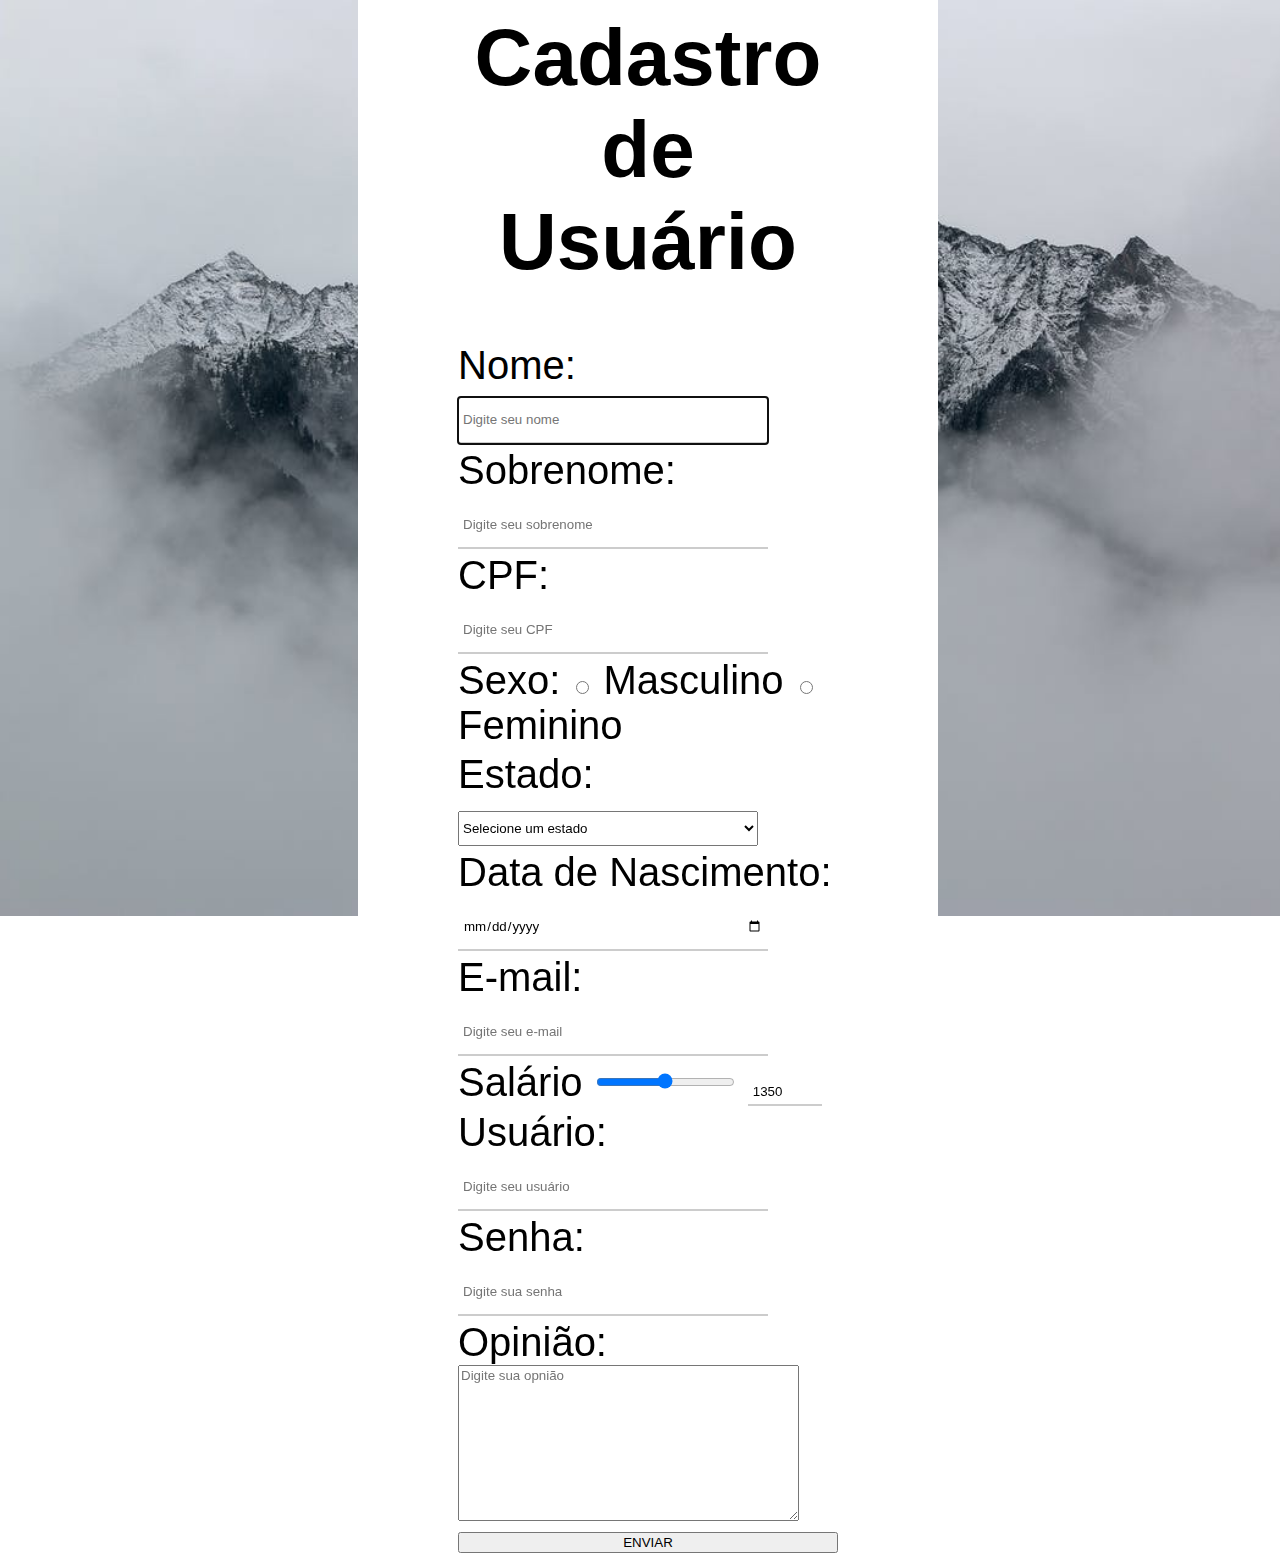
<file: index.html>
<!DOCTYPE html>
<html lang="pt-BR">
  <head>
    <meta charset="UTF-8" />
    <meta name="viewport" content="width=device-width, initial-scale=1.0" />
	<script src="script.js"></script>
	<link rel="stylesheet" type="text/css" href="style.css">
    <title>Cadastre-se para receber o PDF</title>
  
  </head>
  <body>
    <form action="#" method="post" onsubmit="return validarFormulario()">
      <h1><center>Cadastro de Usuário</center></h1>
      <div class="all">
        <label for="nome">Nome:</label>
        <input type="text" id="nome" name="nome" placeholder="Digite seu nome" autofocus required style="width: 300px; height: 35px;"/>
      </div>
      <div class="all">
        <label for="sobrenome">Sobrenome:</label>
        <input type="text" id="sobrenome" name="sobrenome" placeholder="Digite seu sobrenome" required style="width: 300px; height: 35px;"/>
      </div>
      <div class="all">
        <label for="cpf">CPF:</label>
        <input type="number" id="cpf" name="cpf" placeholder="Digite seu CPF" required style="width: 300px; height: 35px;"/>
      </div>
      <div class="all">
        <label>Sexo:</label>
        <label for="sexo-m">
          <input type="radio" id="sexo-m" name="sexo" value="m" /> Masculino
        </label>
        <label for="sexo-f">
          <input type="radio" id="sexo-f" name="sexo" value="f" /> Feminino
        </label>
      </div>
      <div class="all">
        <label for="estado">Estado:</label>
        <select id="estado" name="estado" required style="width: 300px; height: 35px;">
          <option value="" selected disabled>Selecione um estado</option>
          <option value="AC">Acre</option>
          <option value="MG">Minas Gerais</option>
          <option value="SP">São Paulo</option>
          <option value="AM">Amazonas</option>
          <option value="BA">Bahia</option>
          <option value="CE">Ceará</option>
          <option value="DF">Distrito Federal</option>
          <option value="ES">Espírito Santo</option>
        </select>
      </div>
      <div class="all">
        <label for="nascimento">Data de Nascimento:</label>
        <input type="date" id="nascimento" name="nascimento" required style="width: 300px; height: 35px;"/>
      </div>
      <div class="all">
        <label for="email">E-mail:</label>
        <input type="email" id="email" name="email" placeholder="Digite seu e-mail" required style="width: 300px; height: 35px;"/>
      </div>
      <div class="all">
        <label for="salario">Salário
        <input type="range" id="Salário" name="Salário" min="1350" max="7000" oninput="this.form.versalario.value=this.value">
        <input type="number" name="versalario" min="1350" max="7000" value="1350" oninput="this.form.salario.value=this.value">
        </label>
      </div>
      <div class="all">
        <label for="usuario">Usuário:</label>
        <input type="text" id="usuario" name="usuario" placeholder="Digite seu usuário" required style="width: 300px; height: 35px;" />
      </div>
      <div class="all">
        <label for="senha">Senha:</label>
        <input type="password" fontid="senha" name="senha" placeholder="Digite sua senha" required style="width: 300px; height: 35px;"/>
      </div>
      <div class="all">
        <label for="opiniao">Opinião:</label>
        <textarea rows="10" cols="40" maxlength="500" id="opiniao" name="opiniao" maxlength="100" placeholder="Digite sua opnião"></textarea>

      </div>
      
      <button onclick="alert('Cadastro enviado com sucesso');"> ENVIAR </button>
</file>
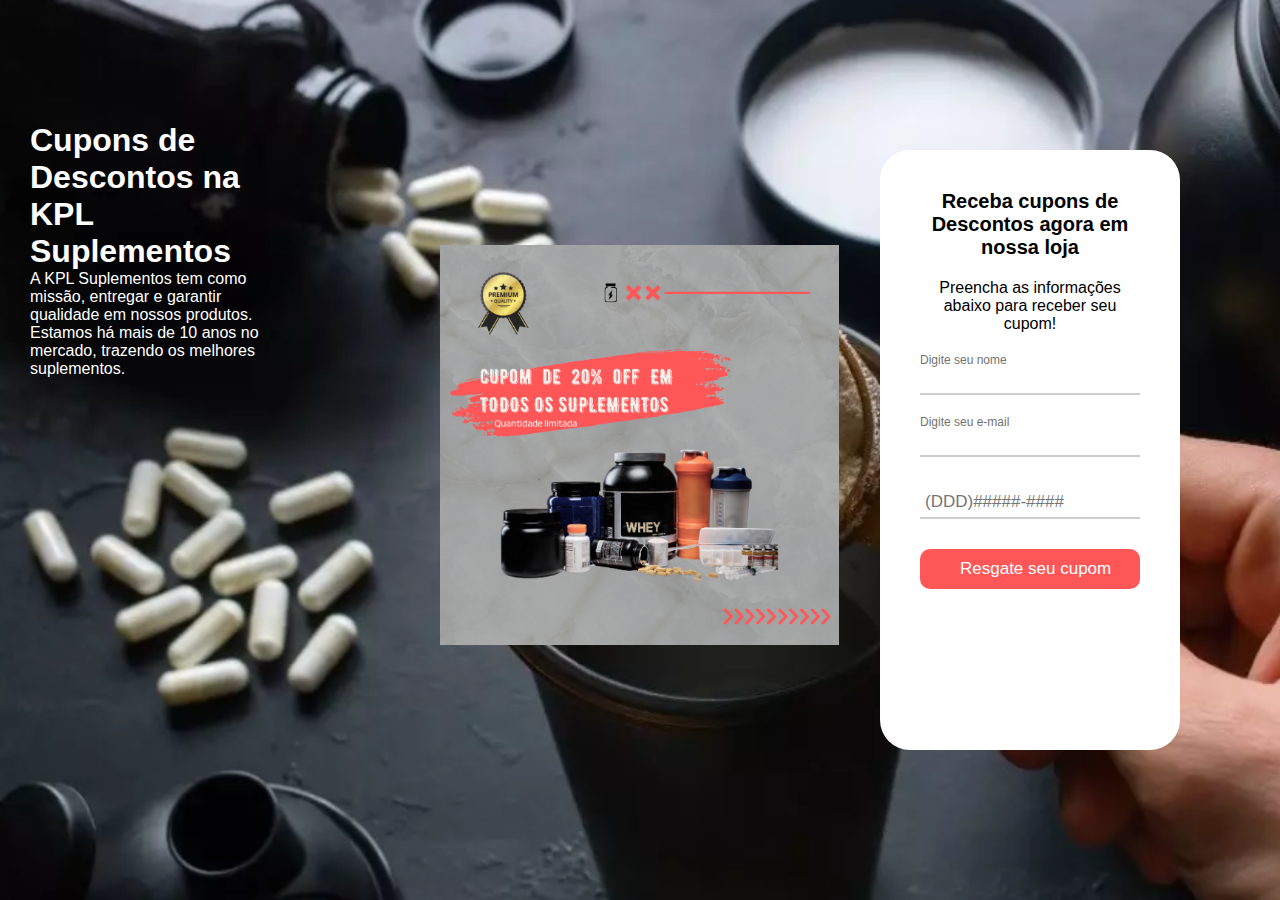
<file: login.html>
<!DOCTYPE html>
<html lang="en">
<head>
    <meta charset="UTF-8">
    <meta http-equiv="X-UA-Compatible" content="IE=edge">
    <meta name="viewport" content="width=device-width, initial-scale=1.0">
    <title>Login</title>
    <link rel="stylesheet" type="text/css" href="login.css">
</head>
<body>
    <div class="tudo">
        <h1>Cupons de Descontos na KPL Suplementos</h1>
        <p>A KPL Suplementos tem como missão, entregar e garantir qualidade em nossos produtos. Estamos há mais de 10 anos no mercado, trazendo os melhores suplementos.</p>
    </div>
    <img src="cuPOM.png">
    <section class="form-container">
        <div class="container">
            <form action="">
                <h1>Receba cupons de Descontos agora em nossa loja</h1>
                <p>Preencha as informações abaixo para receber seu cupom!</p>
        <div class="input-single">
            <input type="text" name="" id="name-box" class="input"
            autocomplete="off" required>
            <label for="name-box">Digite seu nome</label>
        </div>

        <div class="input-single">
            <input type="email" name="" id="email-box" class="input"
            autocomplete="off" required>
            <label for="email-box">Digite seu e-mail</label>
        </div>

        <div class="input-single">
            <input type="tel" name="tel" class="input" autocomplete="off" required placeholder="(DDD)#####-####">
        </div>
        
        <div class="btn"><input type="submit" value="Resgate seu cupom"></div>
            </form>
        </div>
    </section>
</body>
</html>
</file>
<file: style.css>
* {
    font-family: 'Trebuchet MS', 'Lucida Sans Unicode', 'Lucida Grande', 'Lucida Sans', Arial, sans-serif;
}

form {
    display: flex;
    flex-direction: column;
    align-items: left;
    padding: 250px;
    background-color: #fff;
    border-radius: 10px;
    width: 600px;
    height: 900px;
    margin: 350px;
    font-size: 40px
}

.all {
    text-align: left;
    text-align: 100px;
}

body {
    height: 100vh;
    width: 100%;
    background-image: url(pexels-photo-691668.jpeg);
    background-position: unset;
    background-repeat: no-repeat;
    background-size: cover;
    display: flex;
    align-items: center;
    justify-content: center;
}

form {
    background-color: #fff;
    max-width: 1000px;
    height: 1000px;
    padding: 100px;
    border-radius: 20px;
}


.all {
    position: relative;
    margin: 2px 0px;

}

.btn{
    width: 100%;
    text-align: center;

}

input {
    border: 0;
    border-bottom: 2px solid #ccc;
    padding: 5px;
  }
</file>
<file: login.css>
* {
    margin: 0%;
    padding: 0%;
    box-sizing: border-box;
    font-family: 'Trebuchet MS', 'Lucida Sans Unicode', 'Lucida Grande', 'Lucida Sans', Arial, sans-serif;
  }
  body {
    height: 100vh;
    width: 100%;
    background-image: url(Imagem\ 1.png);
    background-position: unset;
    background-repeat: no-repeat;
    background-size: cover;
    display: flex;
    align-items: center;
    justify-content: center;
  }

  .tudo {
    margin-top: -400px;
    margin-left: 30px;
    color: #fff;

  }
  
  .container {
    max-width: 1280px;
    margin: 0 100px;
    padding: 0 0px;
    margin-left: 600px;
  
  }

  
  
  form {
    background-color: #fff;
    max-width: 500px;
    height: 600px;
    width: 300px;
    padding: 40px;
    border-radius: 30px;
  }
  
  form h1 {
    text-align: center;
    font-size: 20px;
  }
  
  form p {
    text-align: center;
    margin: 20px 0px;
  }
  
  .input-single {
    position: relative;
    margin: 30px 0px;
  }
  
  .input-single label {
    position: absolute;
    left: 0;
    bottom: 5px;
    transition: all 0.2s;
    cursor: text;
  }
  
  input {
    width: 100%;
    border: 0;
    border-bottom: 2px solid #ccc;
    padding: 5px;
    font-size: 17px;
    outline: 0;
  }
  
  /*personalização do input*/
  form .input-single .input:focus ~ label,
  form .input-single .input:invalid ~ label,
  form .input-single .input:valid ~ label {
    transform: translateY(-23px);
    font-size: 12px;
    color: #727272;
  }
  
  .btn{
      width: 100%;
      text-align: center;
    
  }

  .cad{
    letter-spacing: 1px;
    padding: 7px;
  }
  
  form input[type=submit]{
      padding: 10px 40px;
      border: 0;
      border-radius: 10px;
      background-color: #FF5757;
      color: #fff;
      cursor: pointer;
  }
  img {

    height: 400px;
    width: 400px;
    margin-top: -10px;
    padding-right: 1px;
    position:absolute;

    
  }

 
  
  @media all and (min-width: 300px) and (max-width: 1080px) {
    
    body {
      height: 100vh;
      width: 100%;
      background-position: unset;
      background-repeat: no-repeat;
      background-size: cover;
      display: flex;
      align-items: center;
      justify-content: center;
    }
    }
</file>
